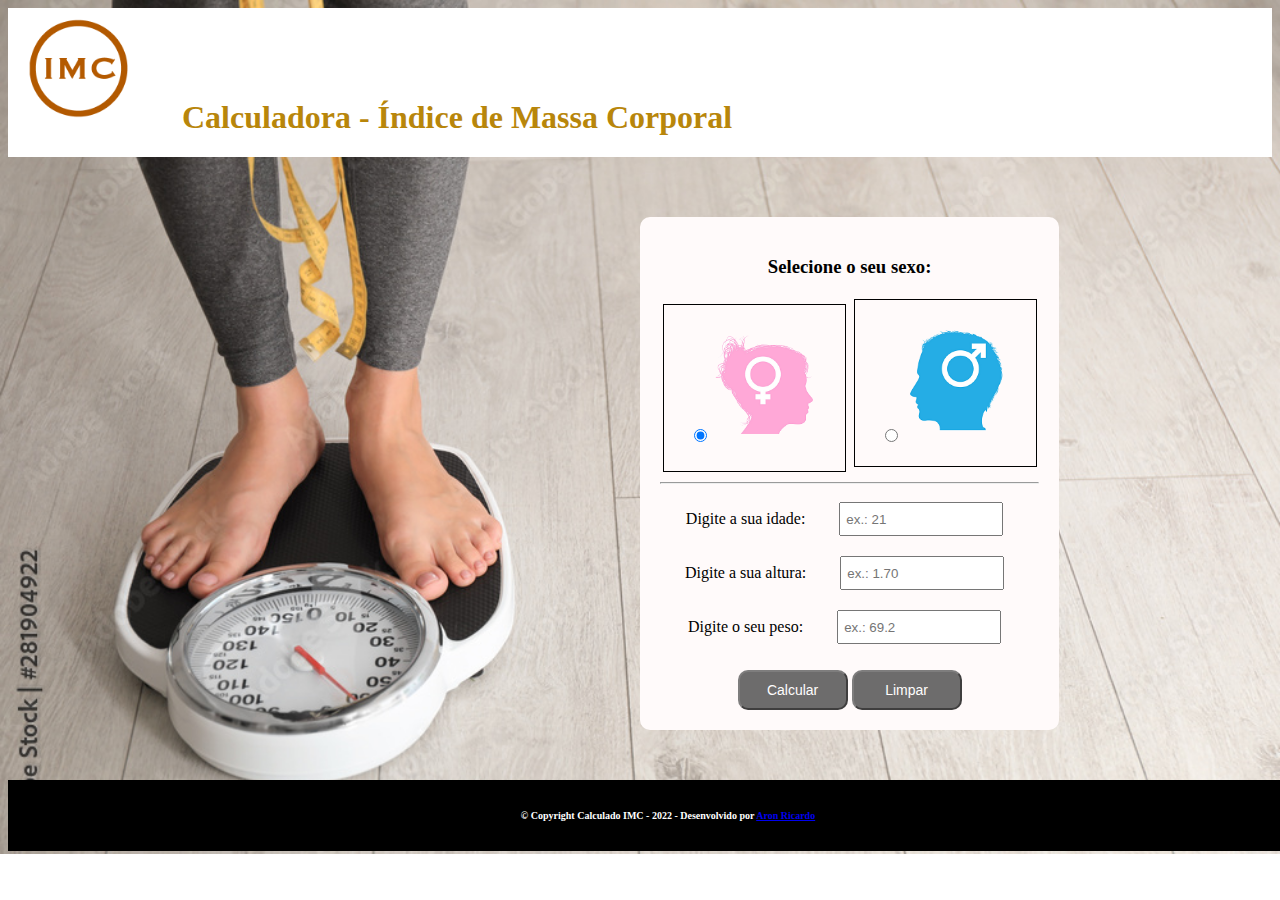
<file: index.html>
<!DOCTYPE html>
<html lang="br-pt">
    <head>
        <meta charset="UTF-8">
        <meta http-equiv="X-UA-Compatible" content="IE=edge">
        <meta name="viewport" content="width=device-width, initial-scale=1.0">
        <link rel="stylesheet" href="./styles/style.css">
        <link href="https://cdn.jsdelivr.net/npm/bootstrap@5.2.0/dist/css/bootstrap.min.css" rel="stylesheet" integrity="sha384-gH2yIJqKdNHPEq0n4Mqa/HGKIhSkIHeL5AyhkYV8i59U5AR6csBvApHHNl/vI1Bx" crossorigin="anonymous">
        <title>Calculadora de IMC</title>
    </head>
    <body>
        <header>
            <nav style="background-color: #ffffff;">
                <img id="logo" src="assets/calculadora_imc.png">
                <h1>Calculadora - Índice de Massa Corporal</h1>
            </nav>
        </header>

        <main>
            <form>
                <h3>Selecione o seu sexo:</h3>
                
                    <div class="sexo-feminino">
                        <input class="form-check-input" type="radio" name="sexo" value="feminino" checked><img class="feminino" src="./assets/mulher.png" alt="feminino"></label>
                    </div>
                    <div class="sexo-masculino">
                        <input class="form-check-input" type="radio" name="sexo" value="masculino"><img class="masculino" src="./assets/homem.png" alt="masculino">         
                    </div>             

                <hr >
                <section class="dados">
                    <div class="idade">
                        <label>Digite a sua idade:</label>
                        <input type="number" placeholder="ex.: 21" required>
                    </div>
                    <div class="altura">
                        <label>Digite a sua altura: </label>
                        <input name="altura" type="number" placeholder="ex.: 1.70" required>
                    </div>
                    <div class="peso">
                        <label>Digite o seu peso:</label>
                        <input name="peso" type="number" placeholder="ex.: 69.2" required>
                    </div>
                </section>
                
                <p></p>
                <button id="calcular" class="btn btn-primary btn-lg" type="button" onclick="calcularIMC()">Calcular</button>
                <button class="btn btn-primary btn-lg" type="reset">Limpar</button>
            </form>
        </main>

        <footer>
            <p class="copyright">&copy; Copyright Calculado IMC - 2022 - Desenvolvido por <a target="_blank" href="https://www.linkedin.com/in/aronricardo/">Aron Ricardo</a></p>
        </footer>

        <script src="script/script.js"></script>
        </body>
        </html>
</file>
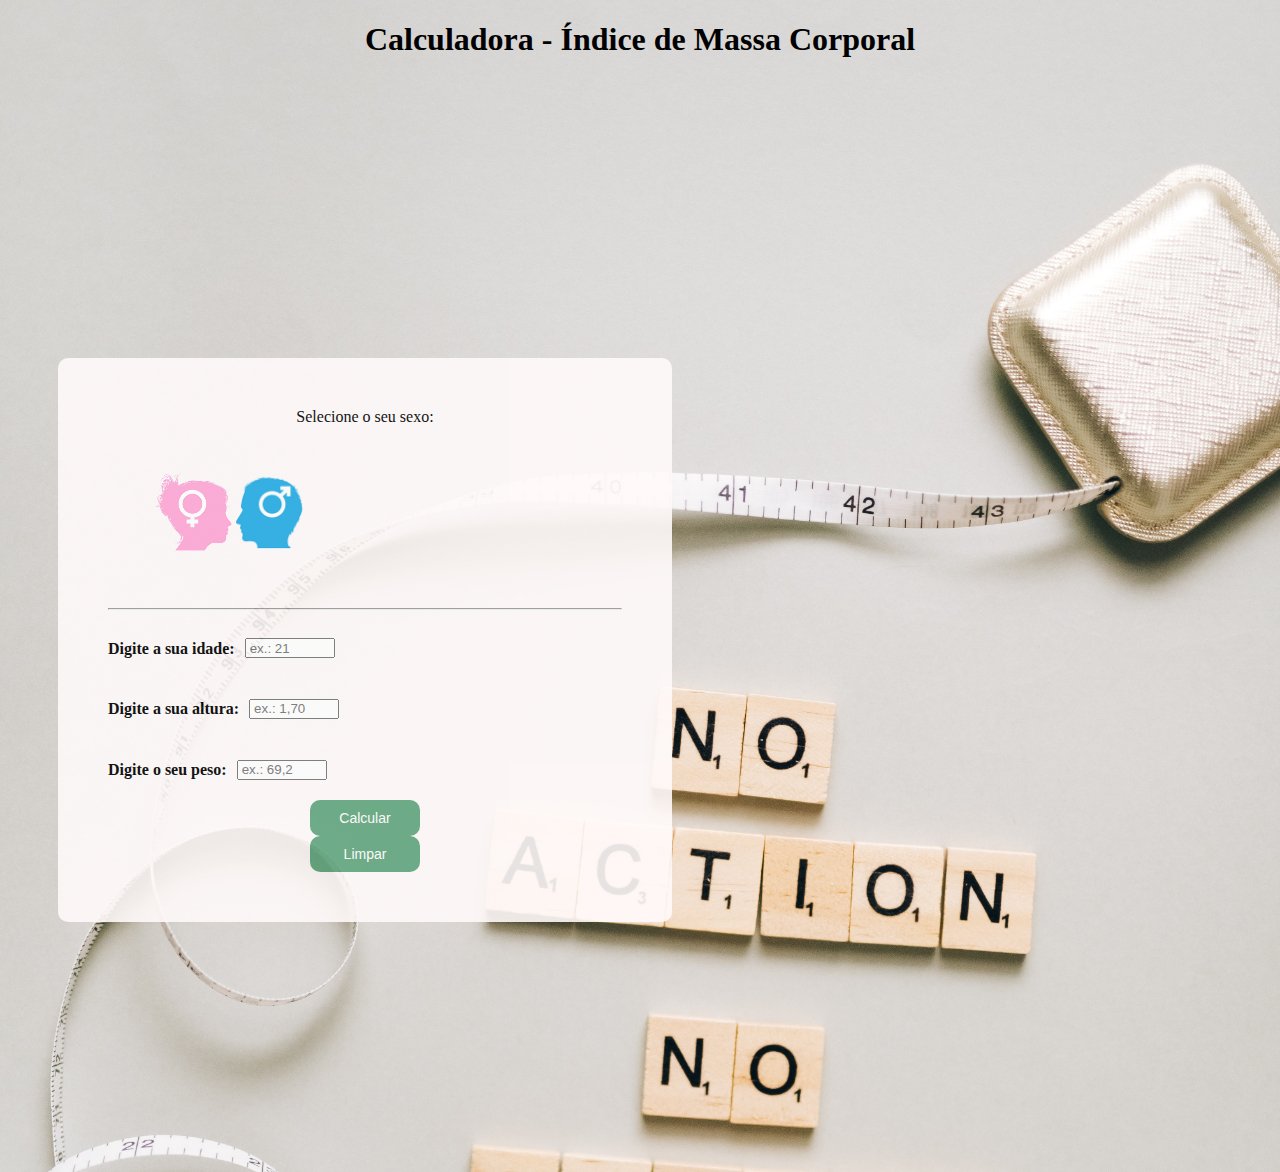
<file: Calculadora-IMC/index.html>
<!DOCTYPE html>
<html lang="br-pt">
<head>
    <meta charset="UTF-8">
    <meta http-equiv="X-UA-Compatible" content="IE=edge">
    <meta name="viewport" content="width=device-width, initial-scale=1.0">
    <link rel="stylesheet" href="./styles/style.css">
    <title>Calculadora de IMC</title>
</head>
<body>
    <h1>Calculadora - Índice de Massa Corporal</h1>
        <form>
            <label>Selecione o seu sexo:</label>
            <div class="sexo">
                <img src="./assets/mulher.png" alt="mulher">
                <img src="./assets/homem.png" alt="homem">
            </div>
            <hr >
            <div class="idade">
                <h4>Digite a sua idade: </h4>
                    <input type="number" placeholder="ex.: 21">
            </div>
            <div class="altura">
                <h4>Digite a sua altura: </h4>
                    <input type="number" placeholder="ex.: 1,70">
            </div>
            <div class="peso">
                <h4>Digite o seu peso: </h4>
                <input type="number" placeholder="ex.: 69,2">
            </div>

            <div class="btn-send">
                <button type="submit">Calcular</button>
            </div>

            <div class="btn-reset">
                <button type="button">Limpar</button>
            </div>
        </form>
</body>
</html>
</file>
<file: styles/style.css>
body{
    background-image: url(../assets/background.jpg); 
    background-repeat: no-repeat;
    background-size:cover;
}

#logo{
    display: inline-block;
    cursor: pointer;
    margin: 10px 20px;
    padding: 0;
}

h1{
    display: inline-block;
    color: darkgoldenrod;
    margin-left: 30px;
 }

form,label{
    text-align: center;
    color: black;
} 

form{
    background-color: snow;
    border-radius: 10px;
    margin: 60px 60px 0 50%;
    padding: 20px;
    width: 30%;
}

.sexo-feminino{
    display: inline-block;
    border: 1px solid black;
    padding: 25px;
    margin: 2px;
}

.sexo-masculino{
    display: inline-block;
    border: 1px solid black;
    padding: 20px 25px;
    margin: 2px;
}

img{
    padding: 5px;
    width: 100px;
}

.dados input{
    display: inline-block;
    padding: 5px;
    height: 20px;
    width: 150px;
    margin: 10px;
}

label{
    text-align: left;
    margin-right: 20px;
}

button{
    text-align: center;
    font-family: Arial, Helvetica, sans-serif;
    background-color: rgb(61, 61, 61);
    width: 110px;
    color: white;
    opacity: 75%;
    padding: 10px;
    font-size: 14px;
    border-radius: 10px; 
    cursor: pointer;  
    transition: 300ms; 
}

button:hover{
    background-color: black;
    
}

footer{
   position: absolute;
   background-color: rgb(0, 0, 0);
   width: 100%;
   margin: 50px 0;
   padding: 20px;
}

footer p{
    text-align: center;
    color: white;
    font-weight: bold;
    font-size: 10px;
}
</file>
<file: Calculadora-IMC/styles/style.css>
body{
    background-image: url(../assets/back2.jpg); 
    background-repeat: no-repeat;
    background-size:cover;
}

h1{
    text-align: center;
 }

form,label{
    text-align: center;
    color: black;
} 

form{
    background-color: snow;
    border-radius: 10px;
    margin: 300px 600px 250px 50px;
    padding: 50px;
    opacity: 90%;
}

.sexo{
    display: flex;
    justify-content: space-between;
    height: 80px;
    width: 80px;
    padding: 47px;
    cursor: pointer;
    
}

input{
    padding: 3px;
    height: 10px;
    width: 80px;
    margin: 20px 0 0 10px;
}

h4{
    text-align: left;
}

.idade{
    display: flex;
}

.altura{
    display: flex;
}

.peso{
    display: flex;
}

button{
    display: inline-block;
    text-align: center;
    font-family: Arial, Helvetica, sans-serif;
    background-color: seagreen;
    width: 110px;
    color: white;
    opacity: 75%;
    border: darkorange;
    padding: 10px;
    font-size: 14px;
    border-radius: 10px;    
}
</file>
